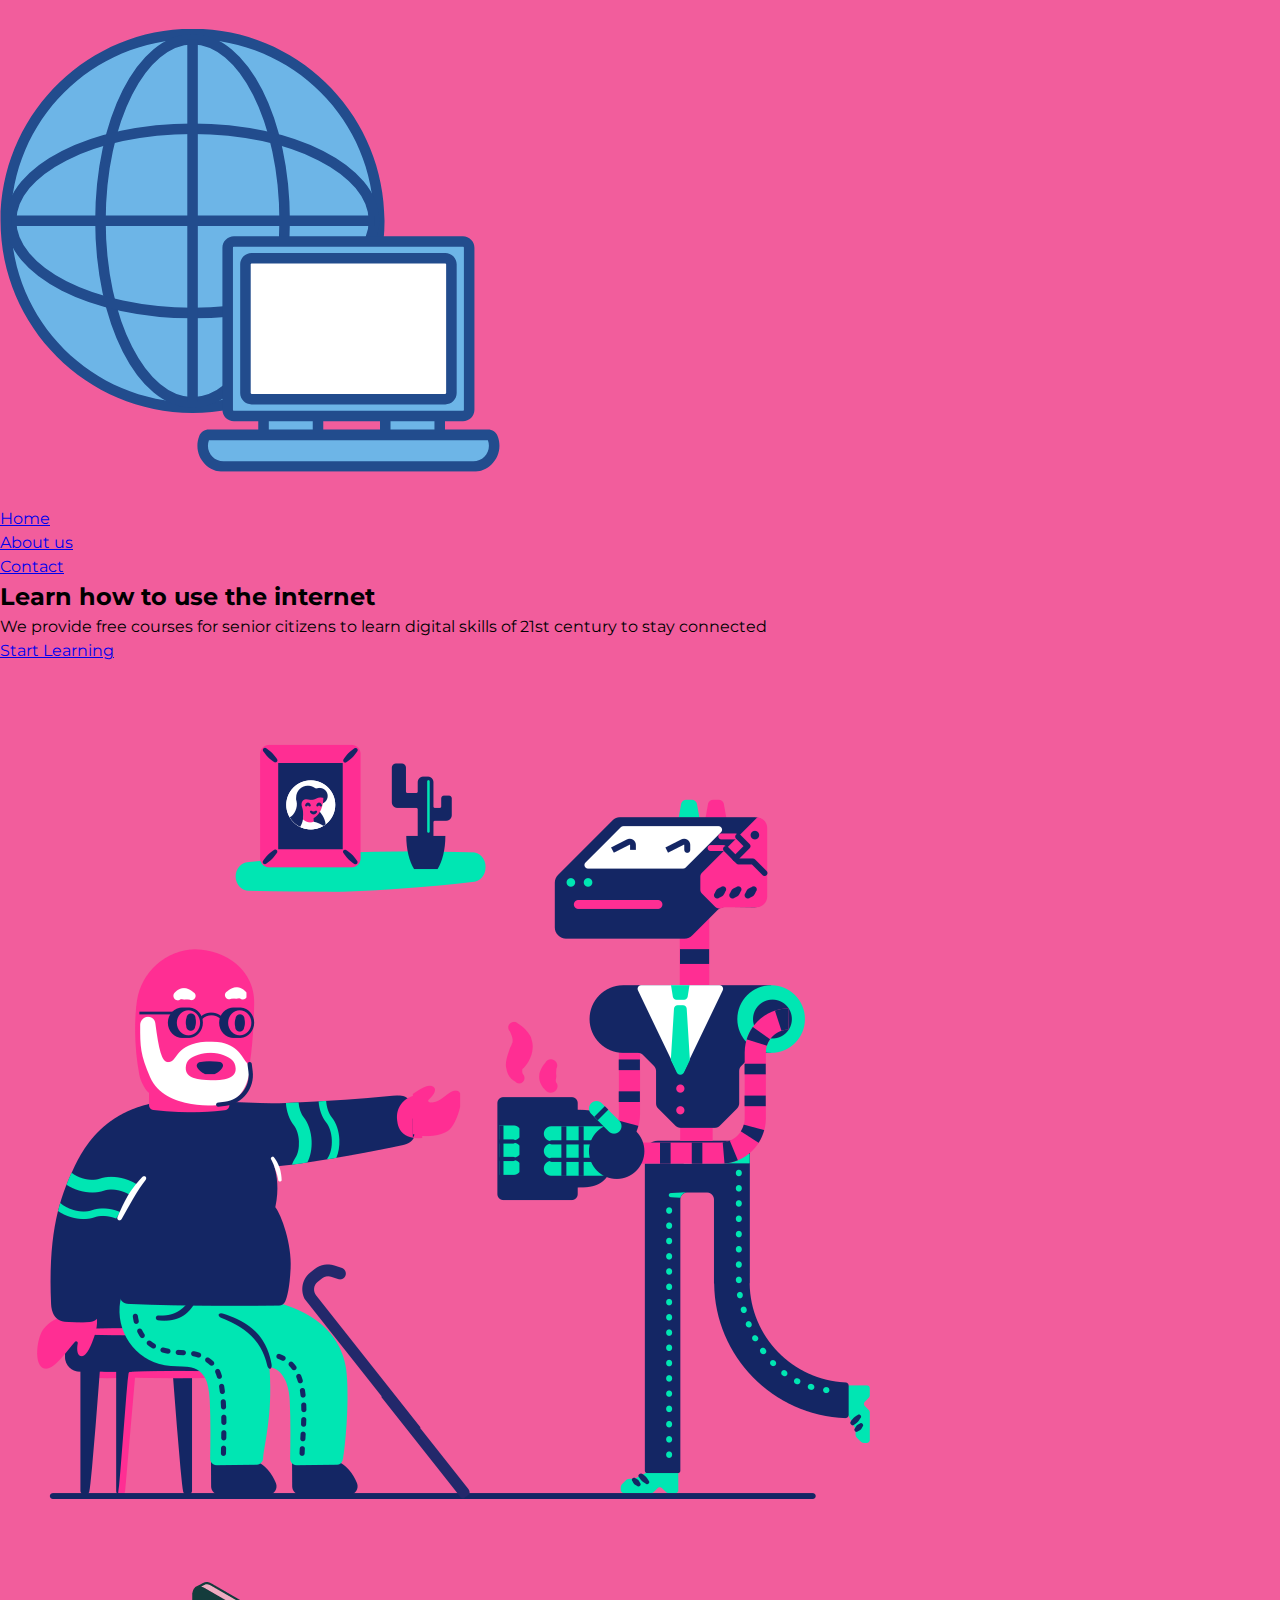
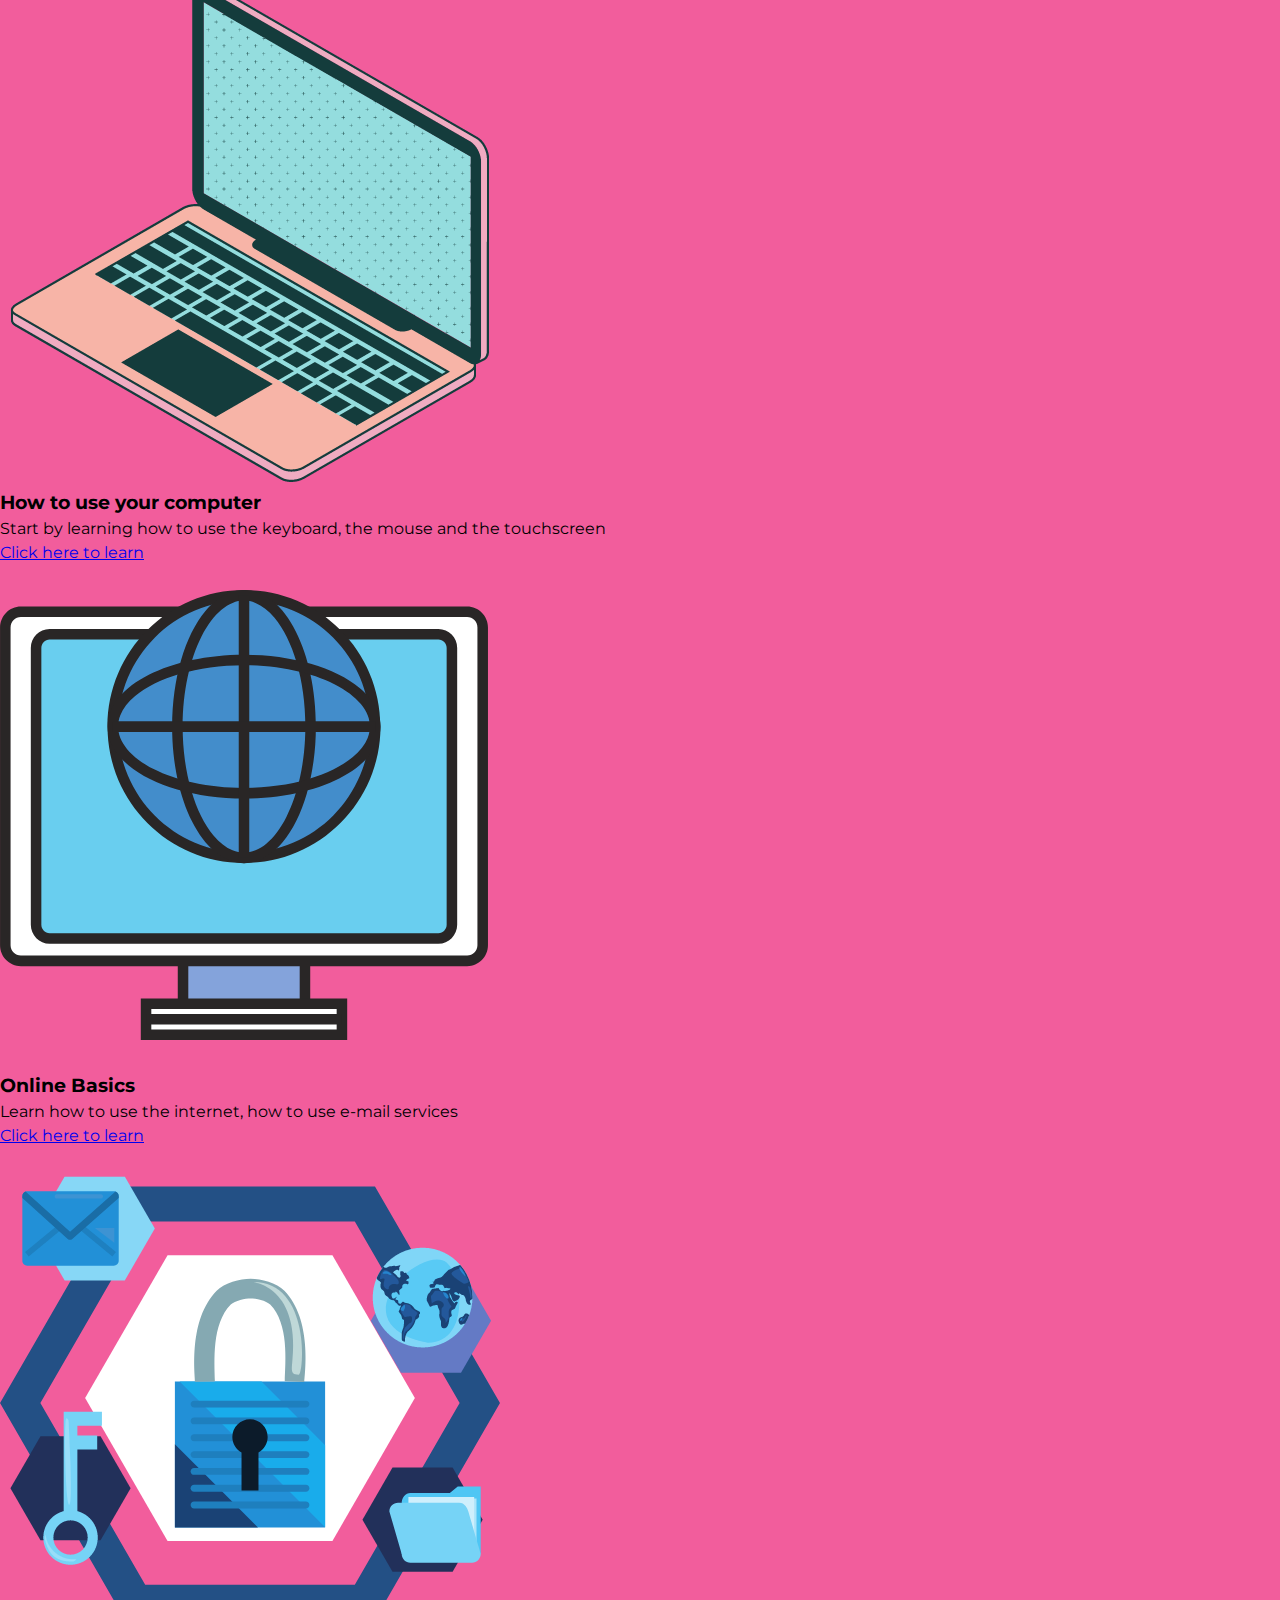
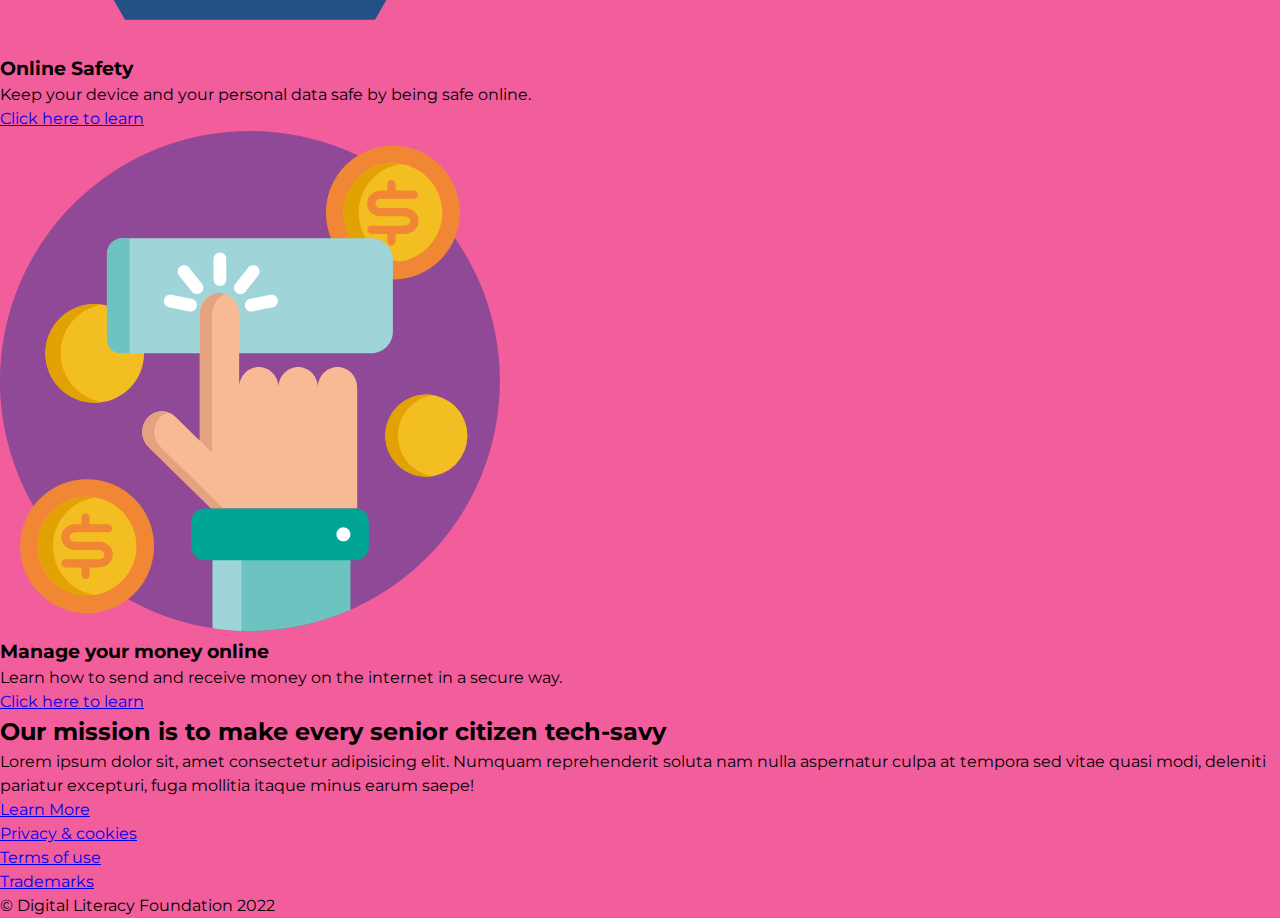
<file: index.html>
<!DOCTYPE html>
<html lang="en">
  <head>
    <meta charset="UTF-8" />
    <meta http-equiv="X-UA-Compatible" content="IE=edge" />
    <meta name="viewport" content="width=device-width, initial-scale=1.0" />
    <link rel="stylesheet" href="style.css" />
    <title>Digital literacy website for senior citizens</title>
  </head>
  <body>
    <div class="container">
      <nav class="navbar">
        <!-- TODO: replace temp images -->
        <img src="/images/logo.png" alt="logo" class="logo" />

        <ul class="main-menu">
          <li><a href="#">Home</a></li>
          <li><a href="#mission">About us</a></li>
          <li><a href="#">Contact</a></li>
        </ul>
      </nav>

      <header class="showcase">
        <div class="showcase-content">
          <h2>Learn how to use the internet</h2>
          <p>
            We provide free courses for senior citizens to learn digital skills
            of 21st century to stay connected
          </p>
          <a href="#home-cards" class="btn"> Start Learning </a>
        </div>
        <img src="/images/cyborg-senior-care.png" alt="" />
      </header>

      <section class="home-cards" id="home-cards">
        <div class="card">
          <img src="/images/computer.png" alt="" />
          <h3>How to use your computer</h3>
          <p>
            Start by learning how to use the keyboard, the mouse and the
            touchscreen
          </p>
          <a href="how_to.html" class="btn">Click here to learn</a>
        </div>
        <div class="card">
          <img src="/images/internet.png" alt="" />
          <h3>Online Basics</h3>
          <p>Learn how to use the internet, how to use e-mail services</p>
          <a href="online_basics.html" class="btn">Click here to learn</a>
        </div>
        <div class="card">
          <img src="/images/security.png" alt="" />
          <h3>Online Safety</h3>
          <p>
            Keep your device and your personal data safe by being safe online.
          </p>
          <a href="online_safety.html" class="btn">Click here to learn</a>
        </div>
        <div class="card">
          <img src="/images/money.png" alt="" />
          <h3>Manage your money online</h3>
          <p>
            Learn how to send and receive money on the internet in a secure way.
          </p>
          <a href="manage_money.html" class="btn">Click here to learn</a>
        </div>
      </section>

      <section class="mission" id="mission">
        <div class="mission-content">
          <h2>Our mission is to make every senior citizen tech-savy</h2>
          <p>
            Lorem ipsum dolor sit, amet consectetur adipisicing elit. Numquam
            reprehenderit soluta nam nulla aspernatur culpa at tempora sed vitae
            quasi modi, deleniti pariatur excepturi, fuga mollitia itaque minus
            earum saepe!
          </p>
          <a href="#" class="btn">Learn More</a>
        </div>
      </section>
    </div>
    <footer class="footer">
      <ul>
        <li><a href="#">Privacy & cookies</a></li>
        <li><a href="#">Terms of use</a></li>
        <li><a href="#">Trademarks</a></li>
        <li class="copyright">&copy; Digital Literacy Foundation 2022</li>
      </ul>
    </footer>
  </body>
</html>
</file>
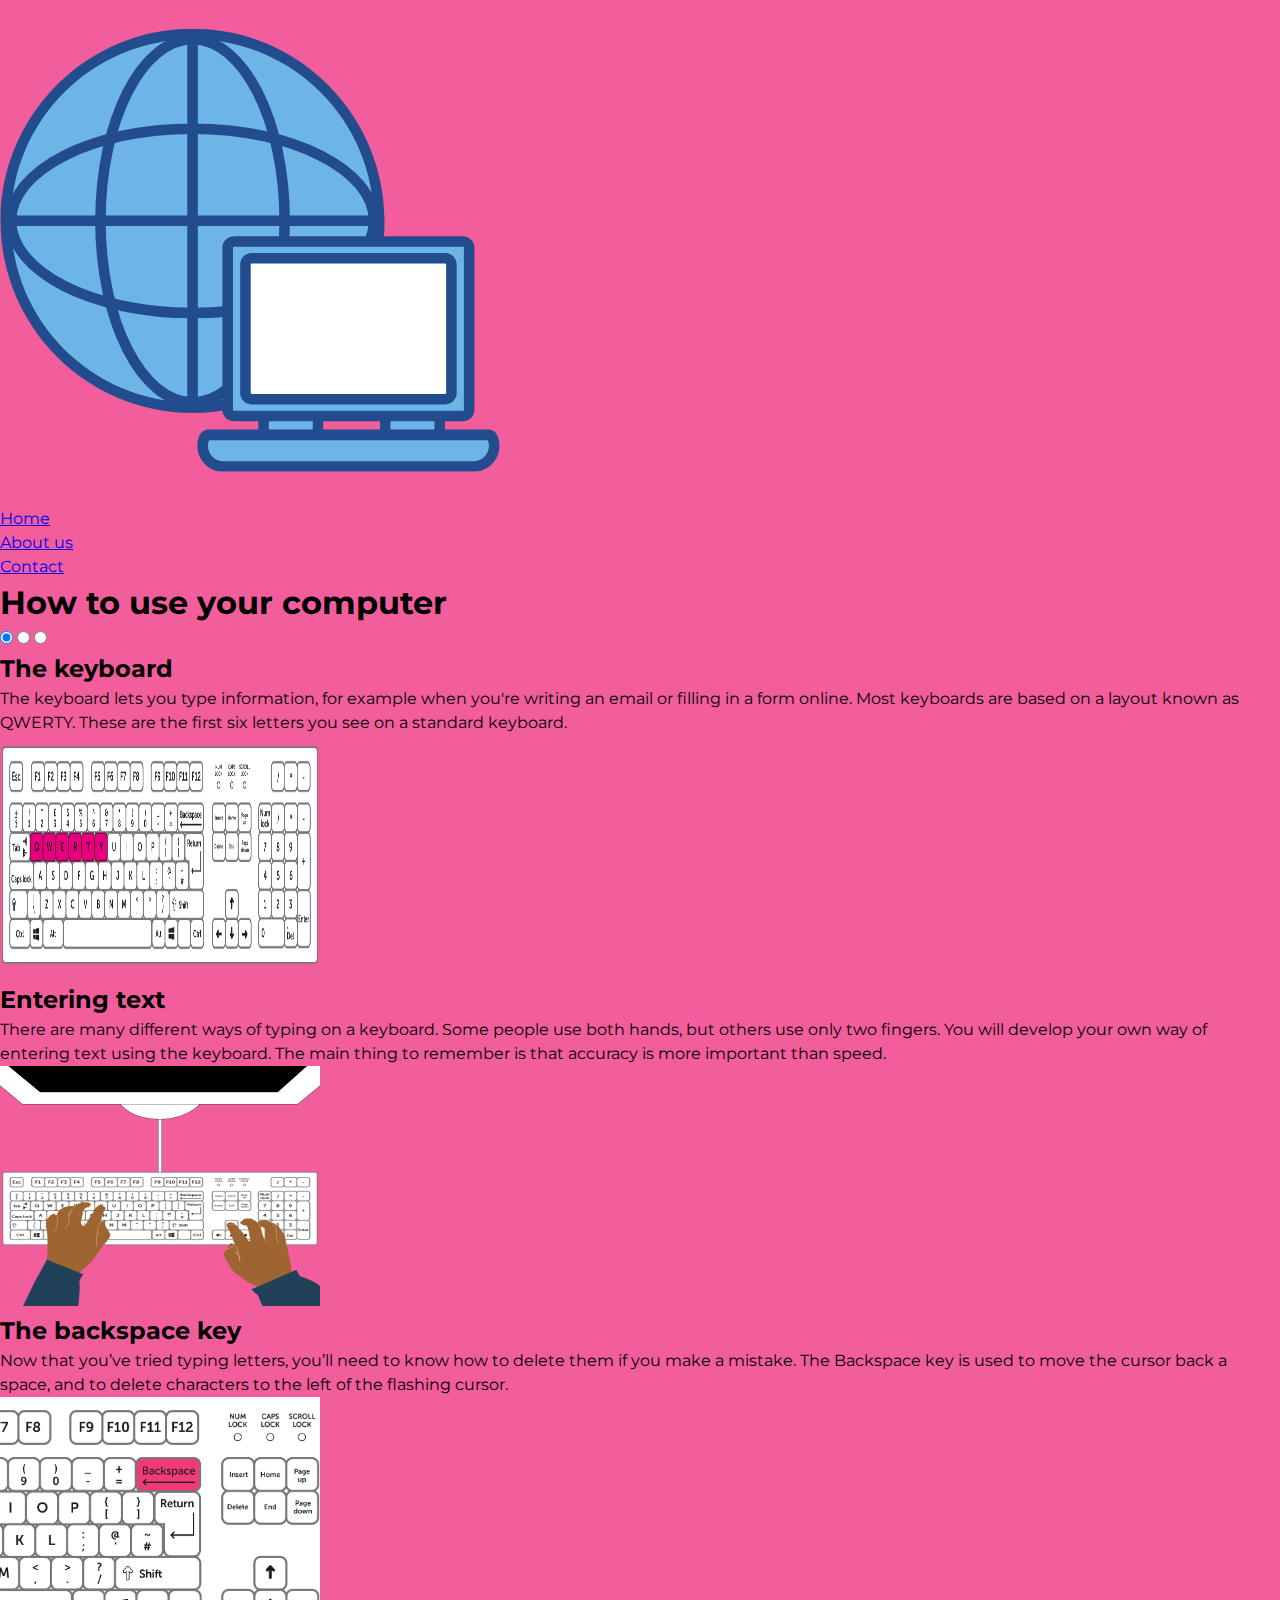
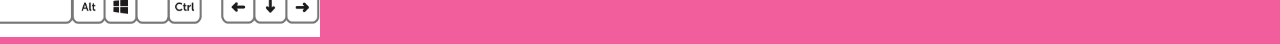
<file: how_to.html>
<!DOCTYPE html>
<html lang="en">
  <head>
    <meta charset="UTF-8" />
    <meta http-equiv="X-UA-Compatible" content="IE=edge" />
    <meta name="viewport" content="width=device-width, initial-scale=1.0" />
    <link rel="stylesheet" href="style.css" />
    <title>Document</title>
  </head>
  <body>
    <div class="container">
      <nav class="navbar">
        <img src="/images/logo.png" alt="logo" class="logo" />
        <ul class="main-menu">
          <li><a href="#">Home</a></li>
          <li><a href="#">About us</a></li>
          <li><a href="#">Contact</a></li>
        </ul>
      </nav>
      <h1>How to use your computer</h1>
    </div>
    <div class="slider">
      <input type="radio" name="toggle" id="btn-1" checked />
      <input type="radio" name="toggle" id="btn-2" />
      <input type="radio" name="toggle" id="btn-3" />

      <div class="slider-controls">
        <label for="btn-1"></label>
        <label for="btn-2"></label>
        <label for="btn-3"></label>
      </div>

      <ul class="slides">
        <li class="slide">
          <div class="slide-content">
            <h2 class="slide-title">The keyboard</h2>
            <p class="slide-text">
              The keyboard lets you type information, for example when you're
              writing an email or filling in a form online. Most keyboards are
              based on a layout known as QWERTY. These are the first six letters
              you see on a standard keyboard.
            </p>
          </div>
          <p class="slide-image">
            <img
              src="/images/howto1.png"
              alt="stuff"
              width="320"
              height="240"
            />
          </p>
        </li>
        <li class="slide">
          <div class="slide-content">
            <h2 class="slide-title">Entering text</h2>
            <p class="slide-text">
              There are many different ways of typing on a keyboard. Some people
              use both hands, but others use only two fingers. You will develop
              your own way of entering text using the keyboard. The main thing
              to remember is that accuracy is more important than speed.
            </p>
          </div>
          <p class="slide-image">
            <img src="images/howto2.png" alt="stuff" width="320" height="240" />
          </p>
        </li>
        <li class="slide">
          <div class="slide-content">
            <h2 class="slide-title">The backspace key</h2>
            <p class="slide-text">
              Now that you’ve tried typing letters, you’ll need to know how to
              delete them if you make a mistake. The Backspace key is used to
              move the cursor back a space, and to delete characters to the left
              of the flashing cursor.
            </p>
          </div>
          <p class="slide-image">
            <img src="images/howto3.png" alt="stuff" width="320" height="240" />
          </p>
        </li>
      </ul>
    </div>
  </body>
</html>
</file>
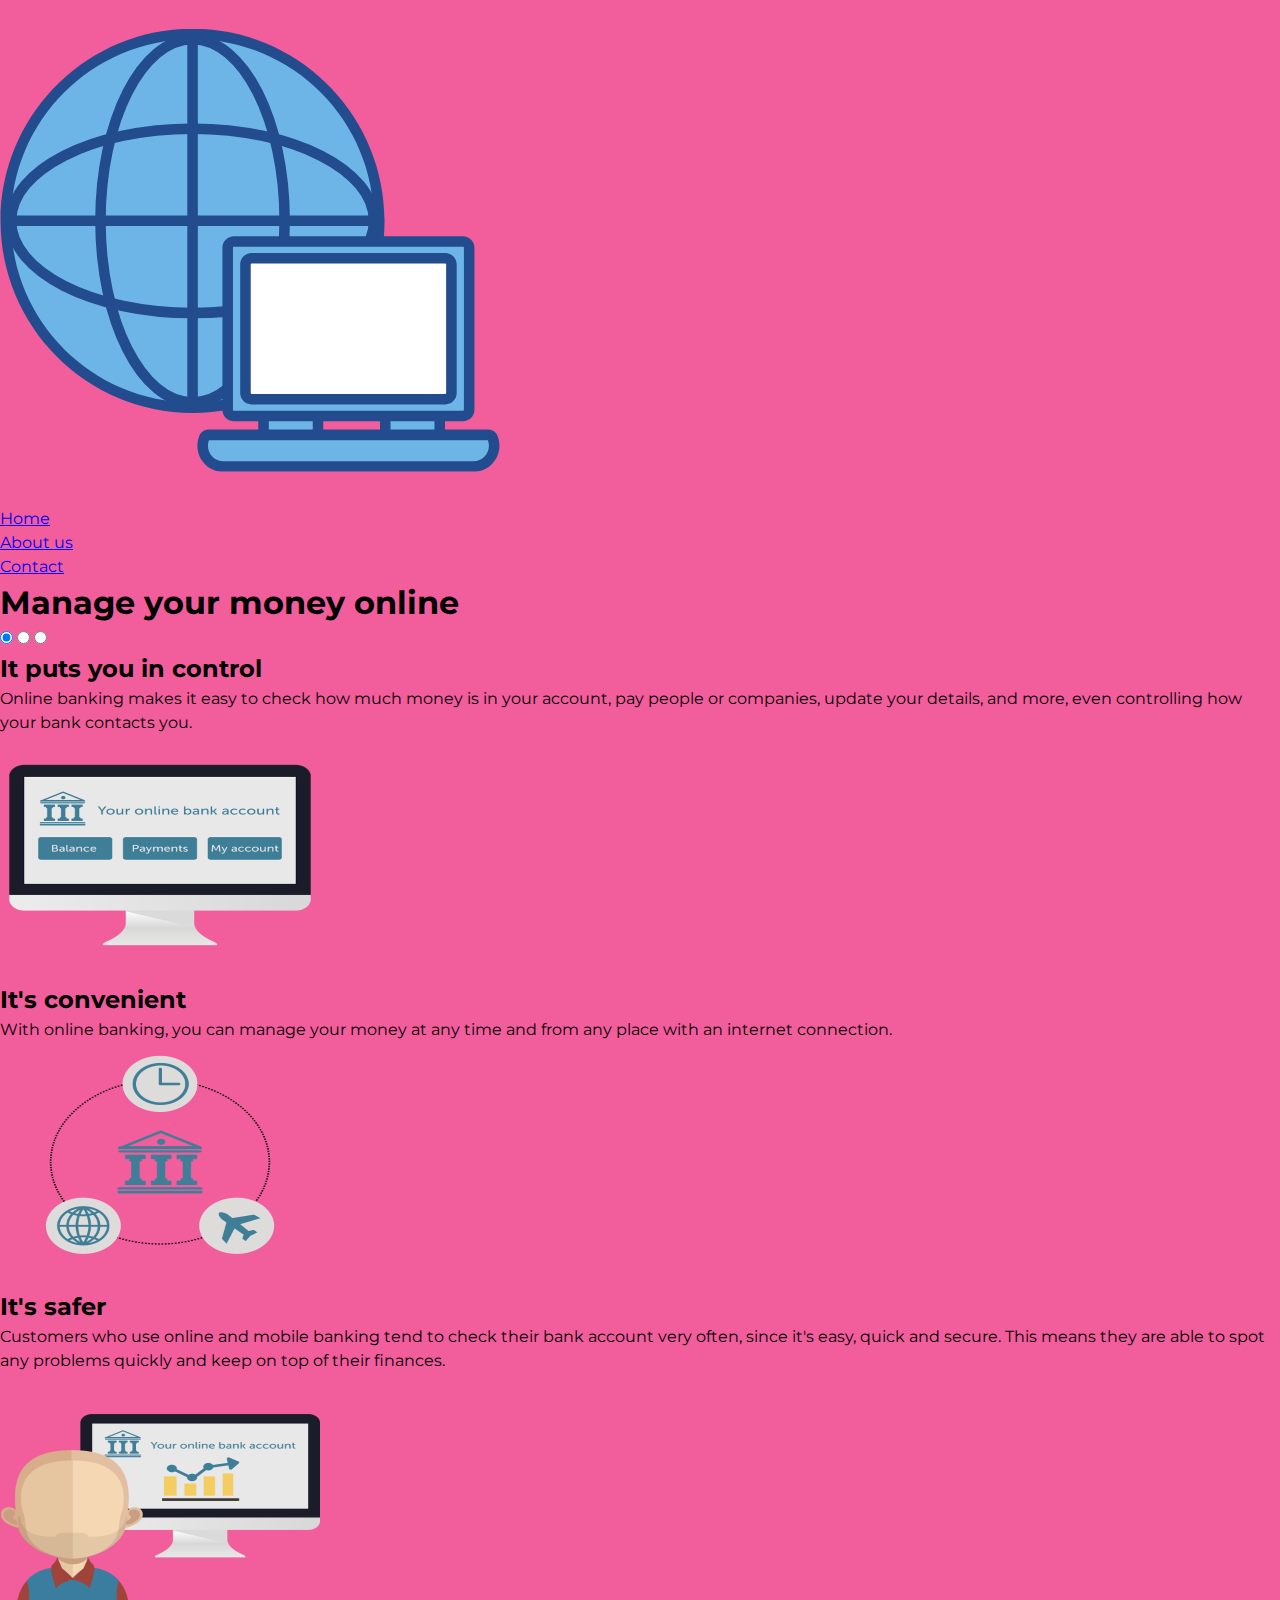
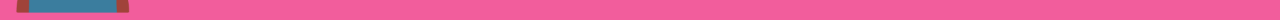
<file: manage_money.html>
<!DOCTYPE html>
<html lang="en">
  <head>
    <meta charset="UTF-8" />
    <meta http-equiv="X-UA-Compatible" content="IE=edge" />
    <meta name="viewport" content="width=device-width, initial-scale=1.0" />
    <link rel="stylesheet" href="style.css" />
    <title>Document</title>
  </head>
  <body>
    <div class="container">
      <nav class="navbar">
        <img src="/images/logo.png" alt="logo" class="logo" />
        <ul class="main-menu">
          <li><a href="#">Home</a></li>
          <li><a href="#">About us</a></li>
          <li><a href="#">Contact</a></li>
        </ul>
      </nav>
      <h1>Manage your money online</h1>
    </div>
    <div class="slider">
      <input type="radio" name="toggle" id="btn-1" checked />
      <input type="radio" name="toggle" id="btn-2" />
      <input type="radio" name="toggle" id="btn-3" />

      <div class="slider-controls">
        <label for="btn-1"></label>
        <label for="btn-2"></label>
        <label for="btn-3"></label>
      </div>

      <ul class="slides">
        <li class="slide">
          <div class="slide-content">
            <h2 class="slide-title">It puts you in control</h2>
            <p class="slide-text">
              Online banking makes it easy to check how much money is in your
              account, pay people or companies, update your details, and more,
              even controlling how your bank contacts you.
            </p>
          </div>
          <p class="slide-image">
            <img
              src="/images/money1.png"
              alt="stuff"
              width="320"
              height="240"
            />
          </p>
        </li>
        <li class="slide">
          <div class="slide-content">
            <h2 class="slide-title">It's convenient</h2>
            <p class="slide-text">
              With online banking, you can manage your money at any time and
              from any place with an internet connection.
            </p>
          </div>
          <p class="slide-image">
            <img src="images/money2.png" alt="stuff" width="320" height="240" />
          </p>
        </li>
        <li class="slide">
          <div class="slide-content">
            <h2 class="slide-title">It's safer</h2>
            <p class="slide-text">
              Customers who use online and mobile banking tend to check their
              bank account very often, since it's easy, quick and secure. This
              means they are able to spot any problems quickly and keep on top
              of their finances.
            </p>
          </div>
          <p class="slide-image">
            <img src="images/money3.png" alt="stuff" width="320" height="240" />
          </p>
        </li>
      </ul>
    </div>
  </body>
</html>
</file>
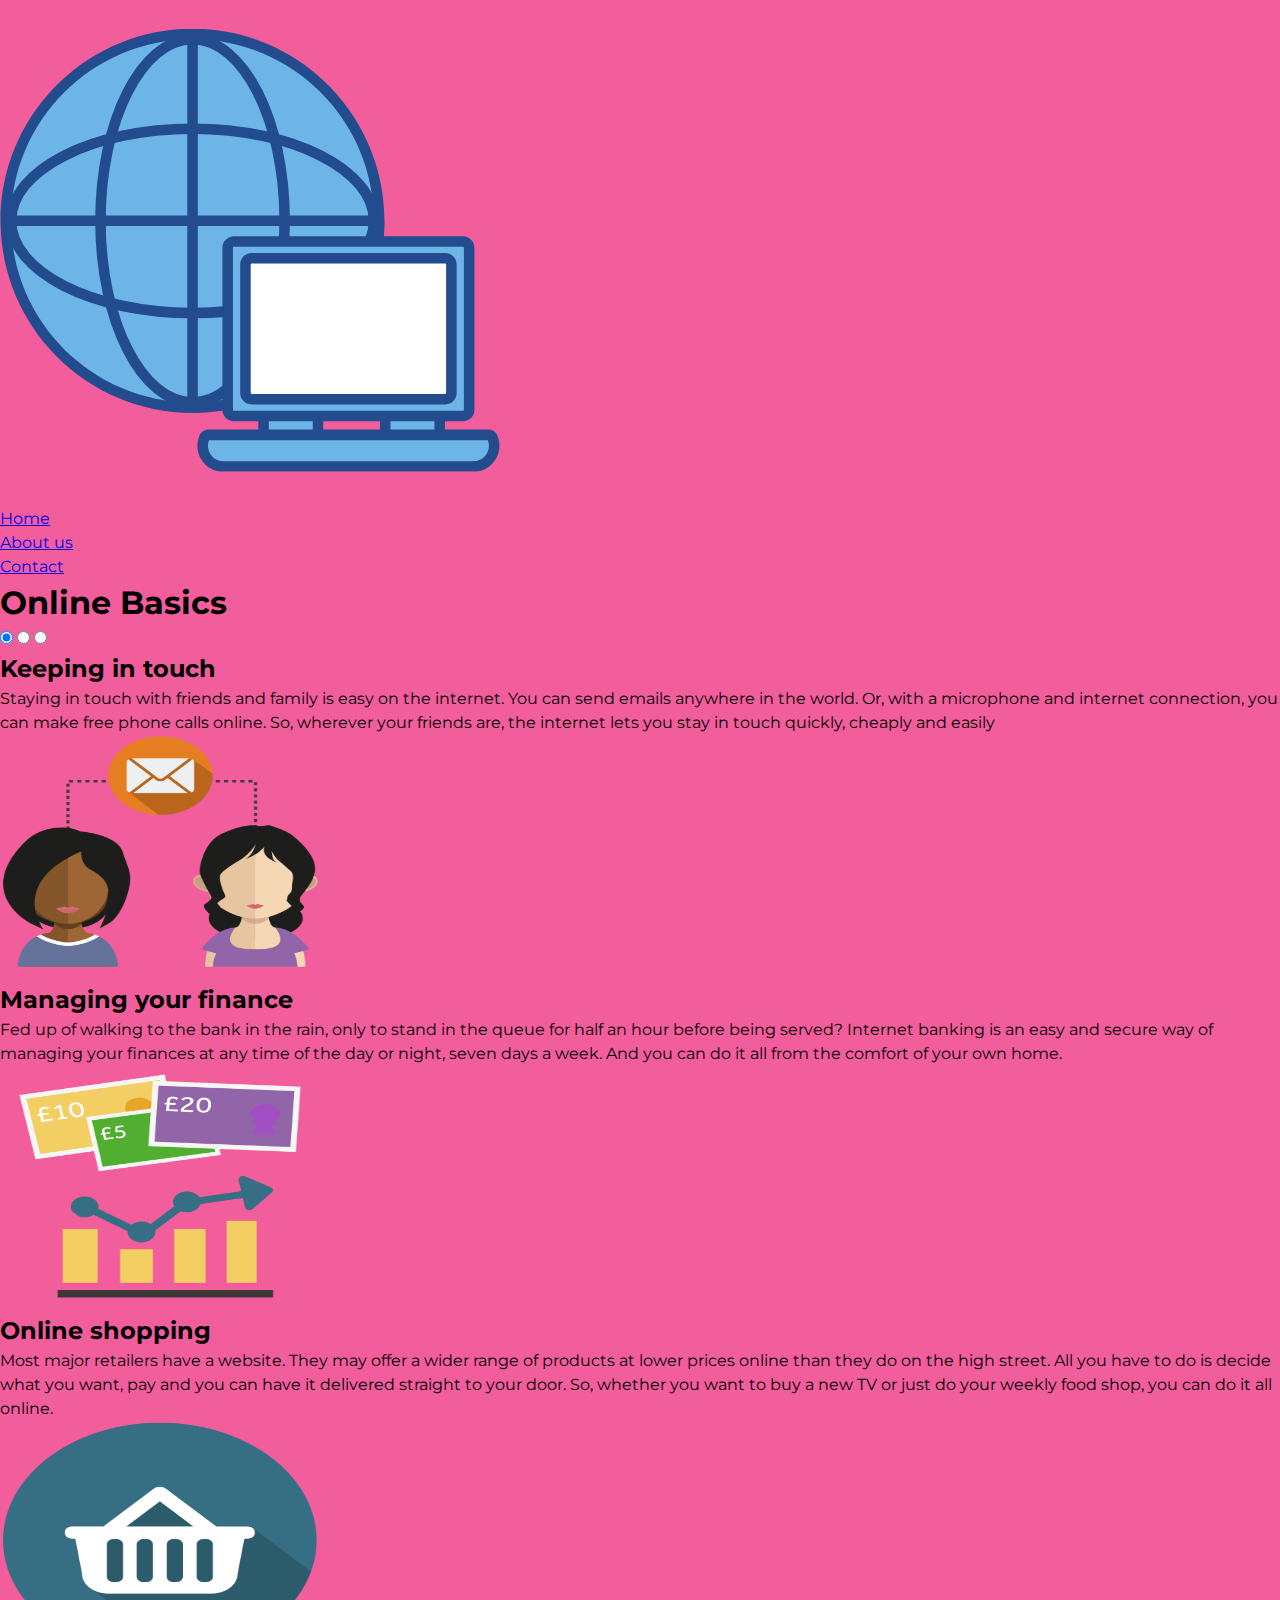
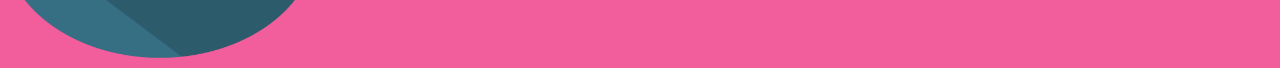
<file: online_basics.html>
<!DOCTYPE html>
<html lang="en">
  <head>
    <meta charset="UTF-8" />
    <meta http-equiv="X-UA-Compatible" content="IE=edge" />
    <meta name="viewport" content="width=device-width, initial-scale=1.0" />
    <link rel="stylesheet" href="style.css" />
    <title>Document</title>
  </head>
  <body>
    <div class="container">
      <nav class="navbar">
        <img src="/images/logo.png" alt="logo" class="logo" />
        <ul class="main-menu">
          <li><a href="#">Home</a></li>
          <li><a href="#">About us</a></li>
          <li><a href="#">Contact</a></li>
        </ul>
      </nav>
      <h1>Online Basics</h1>
    </div>
    <div class="slider">
      <input type="radio" name="toggle" id="btn-1" checked />
      <input type="radio" name="toggle" id="btn-2" />
      <input type="radio" name="toggle" id="btn-3" />

      <div class="slider-controls">
        <label for="btn-1"></label>
        <label for="btn-2"></label>
        <label for="btn-3"></label>
      </div>

      <ul class="slides">
        <li class="slide">
          <div class="slide-content">
            <h2 class="slide-title">Keeping in touch</h2>
            <p class="slide-text">
              Staying in touch with friends and family is easy on the internet.
              You can send emails anywhere in the world. Or, with a microphone
              and internet connection, you can make free phone calls online. So,
              wherever your friends are, the internet lets you stay in touch
              quickly, cheaply and easily
            </p>
          </div>
          <p class="slide-image">
            <img
              src="/images/basics1.png"
              alt="stuff"
              width="320"
              height="240"
            />
          </p>
        </li>
        <li class="slide">
          <div class="slide-content">
            <h2 class="slide-title">Managing your finance</h2>
            <p class="slide-text">
              Fed up of walking to the bank in the rain, only to stand in the
              queue for half an hour before being served? Internet banking is an
              easy and secure way of managing your finances at any time of the
              day or night, seven days a week. And you can do it all from the
              comfort of your own home.
            </p>
          </div>
          <p class="slide-image">
            <img
              src="images/basics2.png"
              alt="stuff"
              width="320"
              height="240"
            />
          </p>
        </li>
        <li class="slide">
          <div class="slide-content">
            <h2 class="slide-title">Online shopping</h2>
            <p class="slide-text">
              Most major retailers have a website. They may offer a wider range
              of products at lower prices online than they do on the high
              street. All you have to do is decide what you want, pay and you
              can have it delivered straight to your door. So, whether you want
              to buy a new TV or just do your weekly food shop, you can do it
              all online.
            </p>
          </div>
          <p class="slide-image">
            <img
              src="images/basics3.png"
              alt="stuff"
              width="320"
              height="240"
            />
          </p>
        </li>
      </ul>
    </div>
  </body>
</html>
</file>
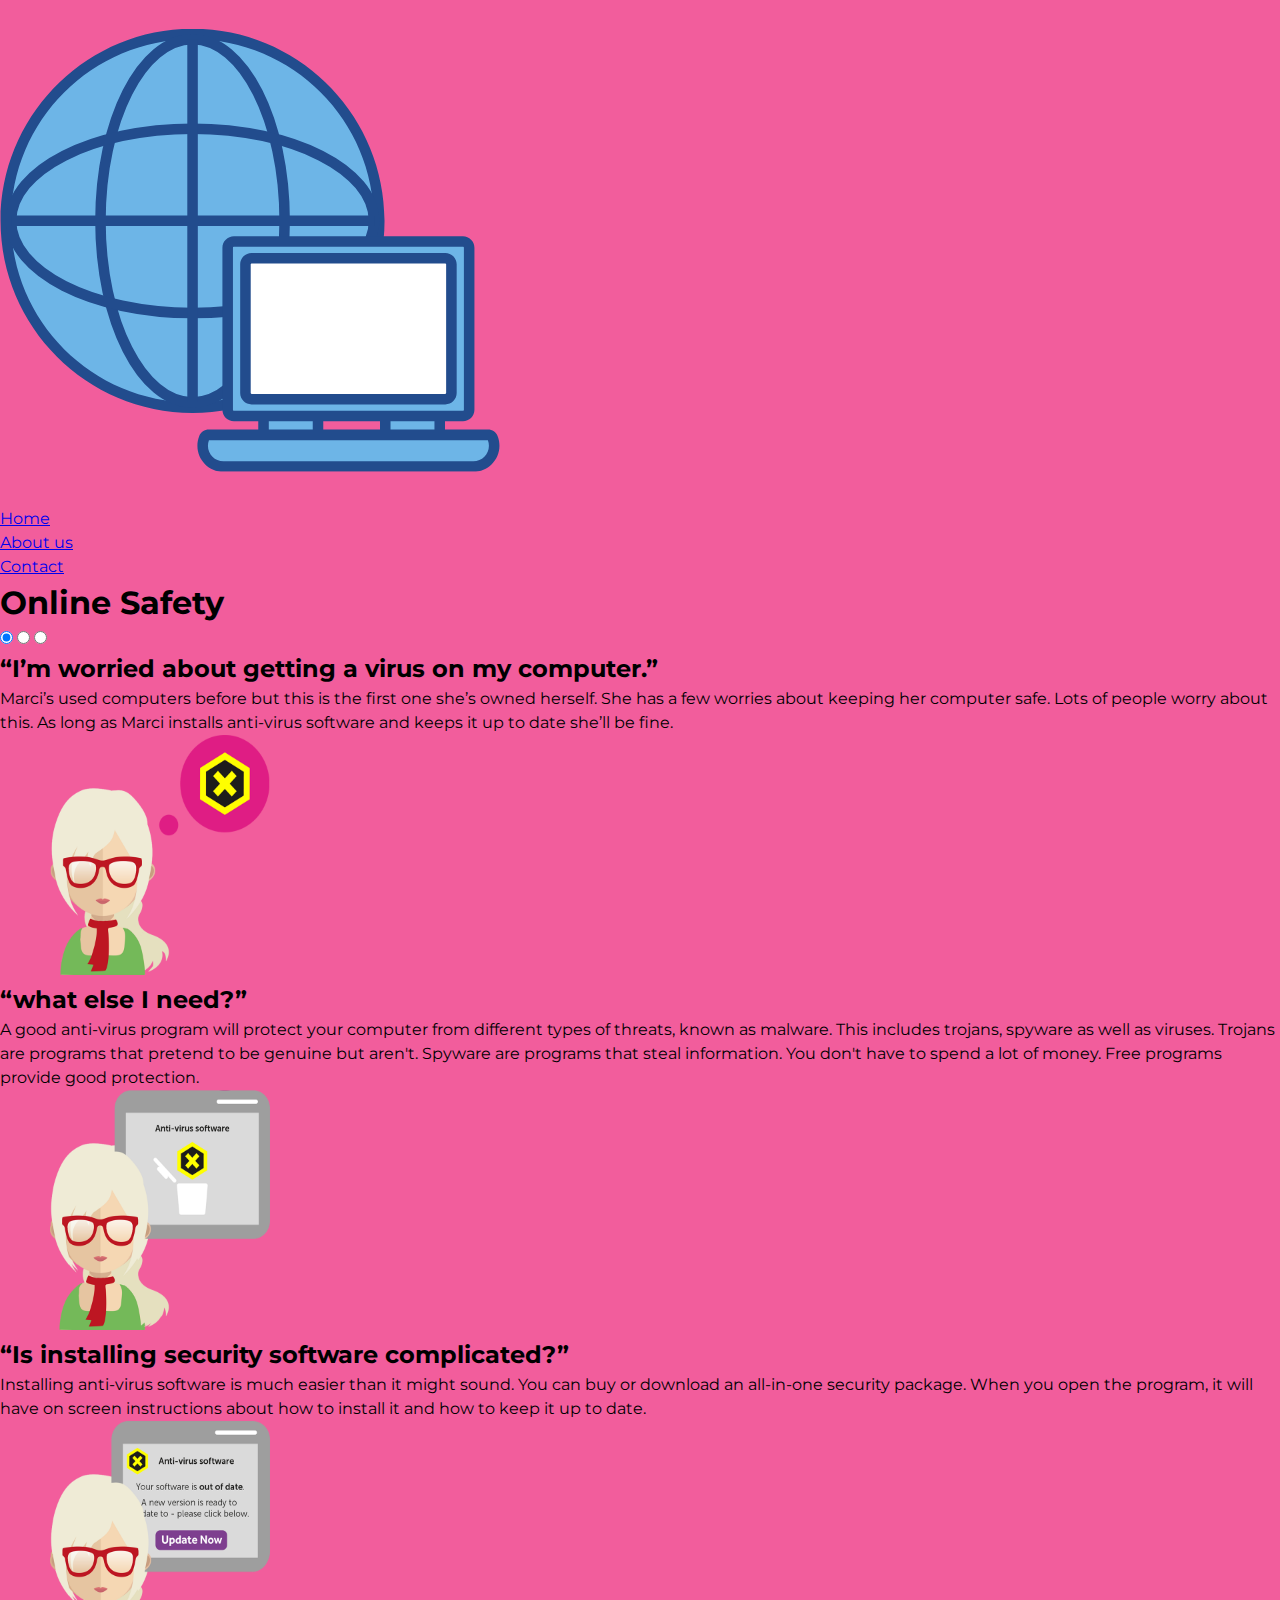
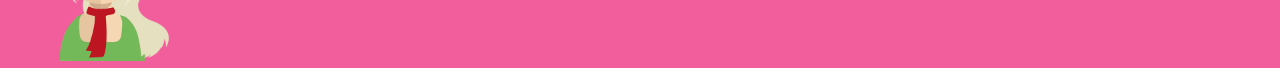
<file: online_safety.html>
<!DOCTYPE html>
<html lang="en">
  <head>
    <meta charset="UTF-8" />
    <meta http-equiv="X-UA-Compatible" content="IE=edge" />
    <meta name="viewport" content="width=device-width, initial-scale=1.0" />
    <link rel="stylesheet" href="style.css" />
    <title>Document</title>
  </head>
  <body>
    <div class="container">
      <nav class="navbar">
        <img src="/images/logo.png" alt="logo" class="logo" />
        <ul class="main-menu">
          <li><a href="#">Home</a></li>
          <li><a href="#">About us</a></li>
          <li><a href="#">Contact</a></li>
        </ul>
      </nav>
      <h1>Online Safety</h1>
    </div>
    <div class="slider">
      <input type="radio" name="toggle" id="btn-1" checked />
      <input type="radio" name="toggle" id="btn-2" />
      <input type="radio" name="toggle" id="btn-3" />

      <div class="slider-controls">
        <label for="btn-1"></label>
        <label for="btn-2"></label>
        <label for="btn-3"></label>
      </div>

      <ul class="slides">
        <li class="slide">
          <div class="slide-content">
            <h2 class="slide-title">
              “I’m worried about getting a virus on my computer.”
            </h2>
            <p class="slide-text">
              Marci’s used computers before but this is the first one she’s
              owned herself. She has a few worries about keeping her computer
              safe. Lots of people worry about this. As long as Marci installs
              anti-virus software and keeps it up to date she’ll be fine.
            </p>
          </div>
          <p class="slide-image">
            <img src="/images/safe1.png" alt="stuff" width="320" height="240" />
          </p>
        </li>
        <li class="slide">
          <div class="slide-content">
            <h2 class="slide-title">“what else I need?”</h2>
            <p class="slide-text">
              A good anti-virus program will protect your computer from
              different types of threats, known as malware. This includes
              trojans, spyware as well as viruses. Trojans are programs that
              pretend to be genuine but aren't. Spyware are programs that steal
              information. You don't have to spend a lot of money. Free programs
              provide good protection.
            </p>
          </div>
          <p class="slide-image">
            <img src="images/safe2.png" alt="stuff" width="320" height="240" />
          </p>
        </li>
        <li class="slide">
          <div class="slide-content">
            <h2 class="slide-title">
              “Is installing security software complicated?”
            </h2>
            <p class="slide-text">
              Installing anti-virus software is much easier than it might sound.
              You can buy or download an all-in-one security package. When you
              open the program, it will have on screen instructions about how to
              install it and how to keep it up to date.
            </p>
          </div>
          <p class="slide-image">
            <img src="images/safe3.png" alt="stuff" width="320" height="240" />
          </p>
        </li>
      </ul>
    </div>
  </body>
</html>
</file>
<file: style.css>
@import url('https://fonts.googleapis.com/css2?family=Montserrat:wght@500&display=swap');

:root {
  --first: #0c056d;
  --second: #590d82;
  --third: #b61aae;
  --fourth: #f25d9c;
  --primary-text: #212121;
  --secondary-text: #757575;
  --divider: #bdbdbd;
  --text: #ffffff;
}

* {
  box-sizing: border-box;
  margin: 0;
  padding: 0;
}

body {
  background: var(--fourth);
  font-family: 'Montserrat', sans-serif;
  line-height: 1.5;
}
</file>
